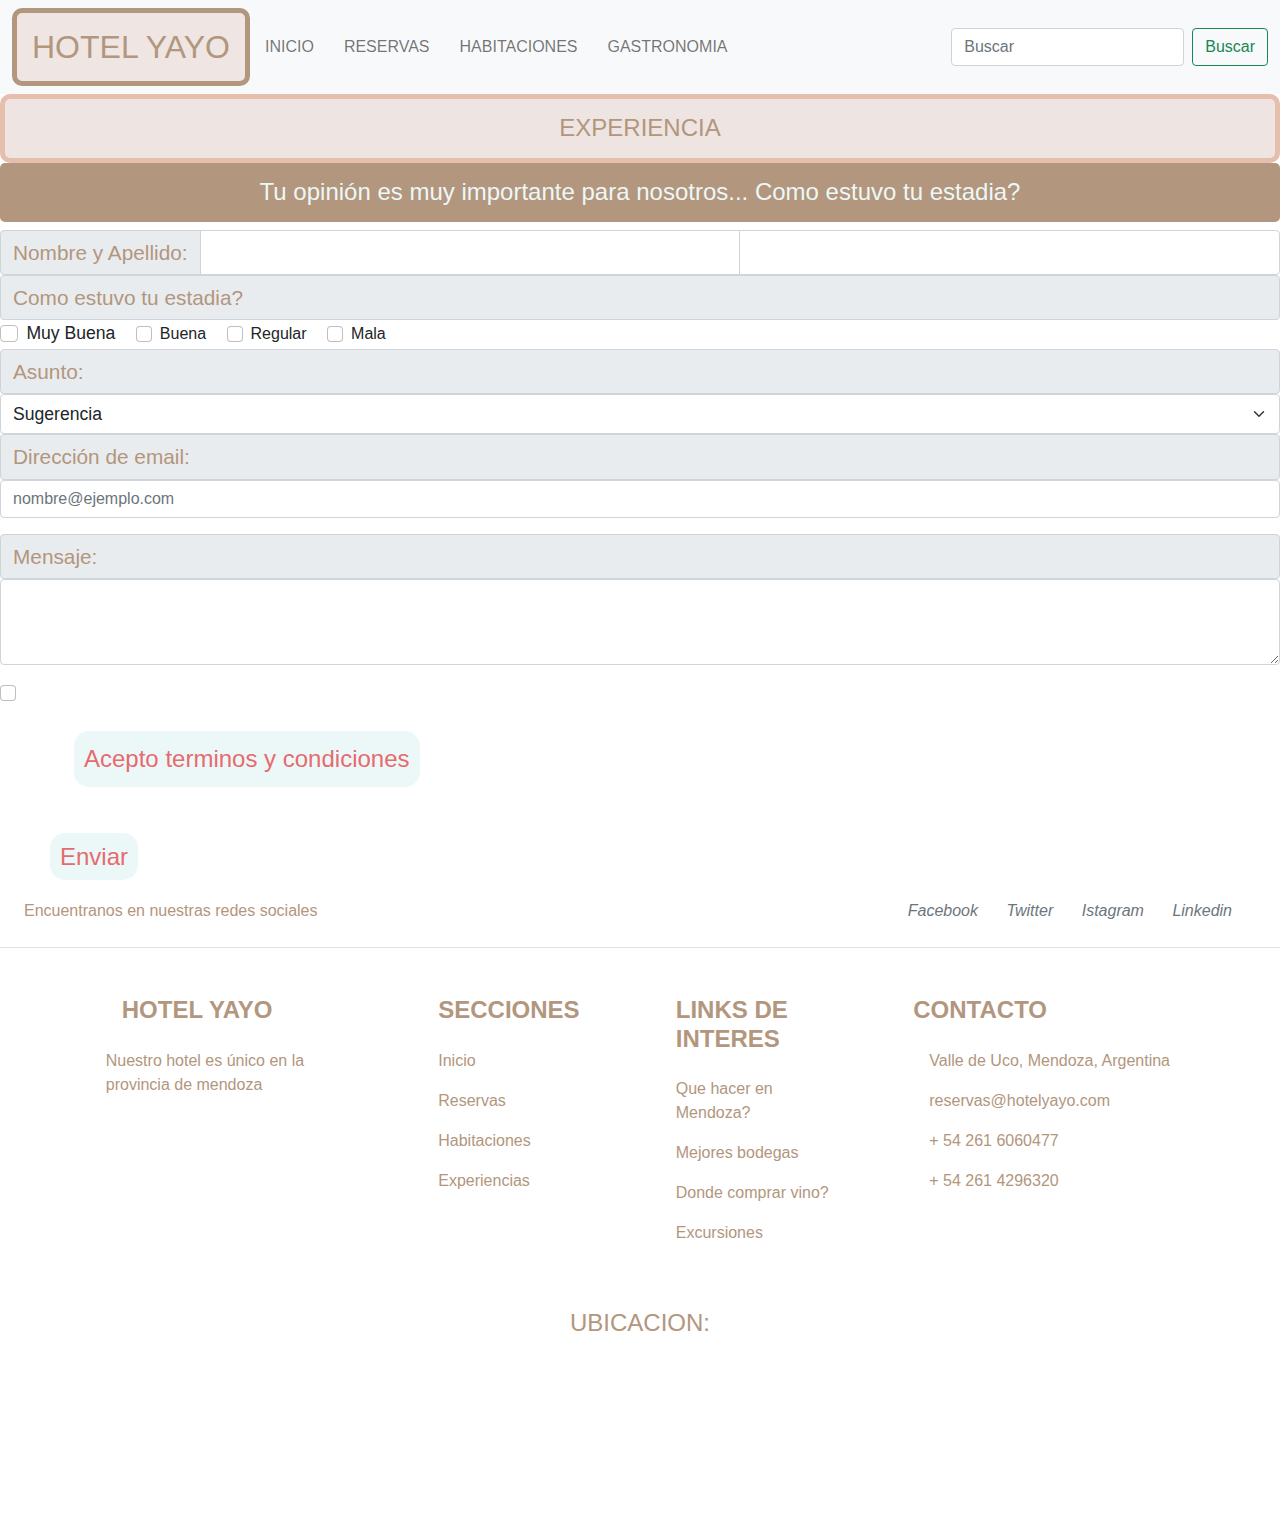
<file: pages/experiencia.html>
<!DOCTYPE html>
<html lang="en">

<head>
    <meta charset="UTF-8">
    <meta http-equiv="X-UA-Compatible" content="IE=edge">
    <meta name="viewport" content="width=device-width, initial-scale=1.0">
    <link rel="stylesheet" href="../css/bootstrap.min.css">
    <link rel="stylesheet" href="../css/style.css">
    <meta name="description" content=" las mejores experiencias se viven en Hotel yayo, en mendoza y tu opinion es importante">
    <title>experiencia inolvidables en mendoza</title>
</head>

<body>
    <header class="header">
        <nav class="navbar navbar-expand-lg navbar-light bg-light">
            <div class="container-fluid">
                <h1 class="hotel">HOTEL YAYO</h1>
                <button class="navbar-toggler" type="button" data-bs-toggle="collapse"
                    data-bs-target="#navbarTogglerDemo01" aria-controls="navbarTogglerDemo01" aria-expanded="false"
                    aria-label="Toggle navigation">
                    <span class="navbar-toggler-icon"></span>
                </button>
                <div class="collapse navbar-collapse barra" id="navbarTogglerDemo01">

                    <ul class="navbar-nav me-auto mb-2 mb-lg-0">
                        <li class="nav-item ">
                            <a class="nav-link barra " href="../index.html">INICIO</a>
                        </li>
                        <li class="nav-item">
                            <a class="nav-link barra" href="./reservas.html">RESERVAS</a>
                        </li>
                        <li class="nav-item">
                            <a class="nav-link barra" href="./habitaciones.html">HABITACIONES</a>
                        </li>
                        <li class="nav-item">
                            <a class="nav-link barra" href="./gastronomia.html">GASTRONOMIA</a>
                        </li>
                    </ul>
                    <form class="d-flex" role="search">
                        <input class="form-control me-2" type="search" placeholder="Buscar" aria-label="Buscar">
                        <button class="btn btn-outline-success" type="submit">Buscar</button>
                    </form>
                </div>
            </div>
        </nav>
    </header>
    
    <main>
        <section>
            <h2 class="rotuladores"> EXPERIENCIA</h2>
        </section>
        <section>
            <h3 class="rotuladores__subtitulos">Tu opinión es muy importante para nosotros... Como estuvo tu estadia?
            </h3>
        </section>

        <div class="input-group">
            <span class="input-group-text rotuladores__tipos__formularios">Nombre y Apellido:</span>
            <input type="text" aria-label="First name" class="form-control">
            <input type="text" aria-label="Last name" class="form-control">
        </div>

        <div>
            <span class="input-group-text rotuladores__tipos__formularios">Como estuvo tu estadia?</span>
        </div>

        <div class="form-check form-check-inline seleccionador">

            <input class="form-check-input" type="checkbox" id="inlineCheckbox1" value="option1">
            <label class="form-check-label" for="inlineCheckbox1">Muy Buena</label>
        </div>
        <div class="form-check form-check-inline">
            <input class="form-check-input" type="checkbox" id="inlineCheckbox2" value="option2">
            <label class="form-check-label" for="inlineCheckbox2">Buena</label>
        </div>

        <div class="form-check form-check-inline">
            <input class="form-check-input" type="checkbox" id="inlineCheckbox3" value="option3">
            <label class="form-check-label" for="inlineCheckbox2">Regular</label>
        </div>

        <div class="form-check form-check-inline">
            <input class="form-check-input" type="checkbox" id="inlineCheckbox4" value="option4">
            <label class="form-check-label" for="inlineCheckbox2">Mala</label>
        </div>

        <div>
            <span class="input-group-text rotuladores__tipos__formularios">Asunto:</span>
        </div>
        <select class="form-select seleccionador" aria-label="Default select example">

            <option value="1">Sugerencia</option>
            <option value="2">Queja</option>
            <option value="3">Otro</option>
        </select>

<div>
    <span class="input-group-text rotuladores__tipos__formularios">Dirección de  email:</span>
</div>

        <div class="mb-3">
            
            <input type="email" class="form-control" id="exampleFormControlInput1" placeholder="nombre@ejemplo.com">
        </div>

        <div>
            <span class="input-group-text rotuladores__tipos__formularios">Mensaje:</span>
        </div>
        <div class="mb-3">
            
            <textarea class="form-control" id="exampleFormControlTextarea1" rows="3"></textarea>
        </div>

        <div class="form-check ">
            <input class="form-check-input" type="checkbox" value="" id="flexCheckDefault">
            <label class="form-check-label reservar" for="flexCheckDefault">
                Acepto terminos y condiciones
            </label>

        </div>

        <div>
            <a class="reservar" href="../pages/reservas.html">Enviar</a>
        </div>



    </main>

    <!-- Footer -->
    <footer class="text-center text-lg-start  pie__pagina">
        <!-- Section: Social media -->
        <section class="d-flex justify-content-center justify-content-lg-between p-4 border-bottom">

            <div class="me-5 d-none d-lg-block">
                <span>Encuentranos en nuestras redes sociales</span>
            </div>

            <div>
                <a href="" class="me-4 link-secondary">
                    <i class="fab fa-facebook-f pie__items">Facebook</i>
                </a>
                <a href="" class="me-4 link-secondary">
                    <i class="fab fa-twitter pie__items">Twitter</i>
                </a>

                <a href="" class="me-4 link-secondary">
                    <i class="fab fa-instagram pie__items">Istagram</i>
                </a>
                <a href="" class="me-4 link-secondary">
                    <i class="fab fa-linkedin pie__items"> Linkedin</i>
                </a>

            </div>
            <!-- Right -->
        </section>
        <!-- Section: Social media -->

        <!-- Section: Links  -->
        <section class="">
            <div class="container text-center text-md-start mt-5">
                <!-- Grid row -->
                <div class="row mt-3">
                    <!-- Grid column -->
                    <div class="col-md-3 col-lg-4 col-xl-3 mx-auto mb-4">
                        <!-- Content -->
                        <h4 class="text-uppercase fw-bold mb-4 pie__items">
                            <i class="fas fa-gem me-3 text-secondary"></i>Hotel Yayo
                        </h4>
                        <p>
                            Nuestro hotel es único en la provincia de mendoza
                        </p>
                    </div>
                    <!-- Grid column -->

                    <!-- Grid column -->
                    <div class="col-md-2 col-lg-2 col-xl-2 mx-auto mb-4">
                        <!-- Links -->
                        <h4 class="text-uppercase fw-bold mb-4 pie__items">
                            Secciones
                        </h4>
                        <p>
                            <a href="../index.html" class="text-reset ">Inicio</a>
                        </p>
                        <p>
                            <a href="./reservas.html" class="text-reset ">Reservas</a>
                        </p>
                        <p>
                            <a href="./habitaciones.html" class="text-reset ">Habitaciones</a>
                        </p>
                        <p>
                            <a href="./experiencia.html" class="text-reset ">Experiencias</a>
                        </p>
                    </div>
                    <!-- Grid column -->

                    <!-- Grid column -->
                    <div class="col-md-3 col-lg-2 col-xl-2 mx-auto mb-4">
                        <!-- Links -->
                        <h4 class="text-uppercase fw-bold mb-4 pie__items">
                            Links de interes
                        </h4>
                        <p>
                            <a href="https://www.tripadvisor.com.ar/Attractions-g312781-Activities-Mendoza_Province_of_Mendoza_Cuyo.html" target=”_blank” class="text-reset">Que hacer en Mendoza?</a>
                        </p>
                        <p>
                            <a href="https://www.tripadvisor.com.ar/Attractions-g312781-Activities-c36-t132-Mendoza_Province_of_Mendoza_Cuyo.html"target=”_blank” class="text-reset"> Mejores bodegas </a>
                        </p>
                        <p>
                            <a href="https://www.solyvinomendoza.com/es/?gclid=CjwKCAiApvebBhAvEiwAe7mHSD5Joan6Uk8dAHhA9IhJHPsaUiAvwL5JXg7T6DNyYjEh9efyDzIGOxoCsjEQAvD_BwE"target=”_blank” class="text-reset">Donde comprar vino?</a>
                        </p>
                        <p>
                            <a href="https://mayasturismo.com.ar/" target=”_blank” class="text-reset"> Excursiones</a>
                        </p>
                    </div>
                    <!-- Grid column -->

                    <!-- Grid column -->
                    <div class="col-md-4 col-lg-3 col-xl-3 mx-auto mb-md-0 mb-4">
                        <!-- Links -->
                        <h4 class="text-uppercase fw-bold mb-4 pie__items">Contacto</h4>
                        <p><i class="fas fa-home me-3 text-secondary"></i> Valle de Uco, Mendoza, Argentina</p>
                        <p>
                            <i class="fas fa-envelope me-3 text-secondary"></i>
                            reservas@hotelyayo.com
                        </p>
                        <p><i class="fas fa-phone me-3 text-secondary"></i> + 54 261 6060477</p>
                        <p><i class="fas fa-print me-3 text-secondary"></i> + 54 261 4296320</p>
                    </div>
                    <!-- Grid column -->
                </div>
                <!-- Grid row -->
            </div>
        </section>
        <!-- Section: Links  -->

        <!-- Copyright -->
        <div class="text-center p-4 pie__items">
            <h4>UBICACION:</h4>
            <iframe class="maps"
                src="https://www.google.com/maps/embed?pb=!1m18!1m12!1m3!1d26804.48763909062!2d-68.8760287209301!3d-32.883333980142005!2m3!1f0!2f0!3f0!3m2!1i1024!2i768!4f13.1!3m3!1m2!1s0x967e093ec45179bf%3A0x205a78f6d20efa3a!2sMendoza%2C%20Capital%2C%20Mendoza!5e0!3m2!1ses!2sar!4v1664031946791!5m2!1ses!2sar"
                width="600" height="450" style="border:0;" allowfullscreen="" loading="lazy"
                referrerpolicy="no-referrer-when-downgrade"></iframe>
        </div>
        <!-- Copyright -->
    </footer>
    <!-- Footer -->

    <script src="../js/bootstrap.bundle.min.js"></script>
</body>

</html>
</file>
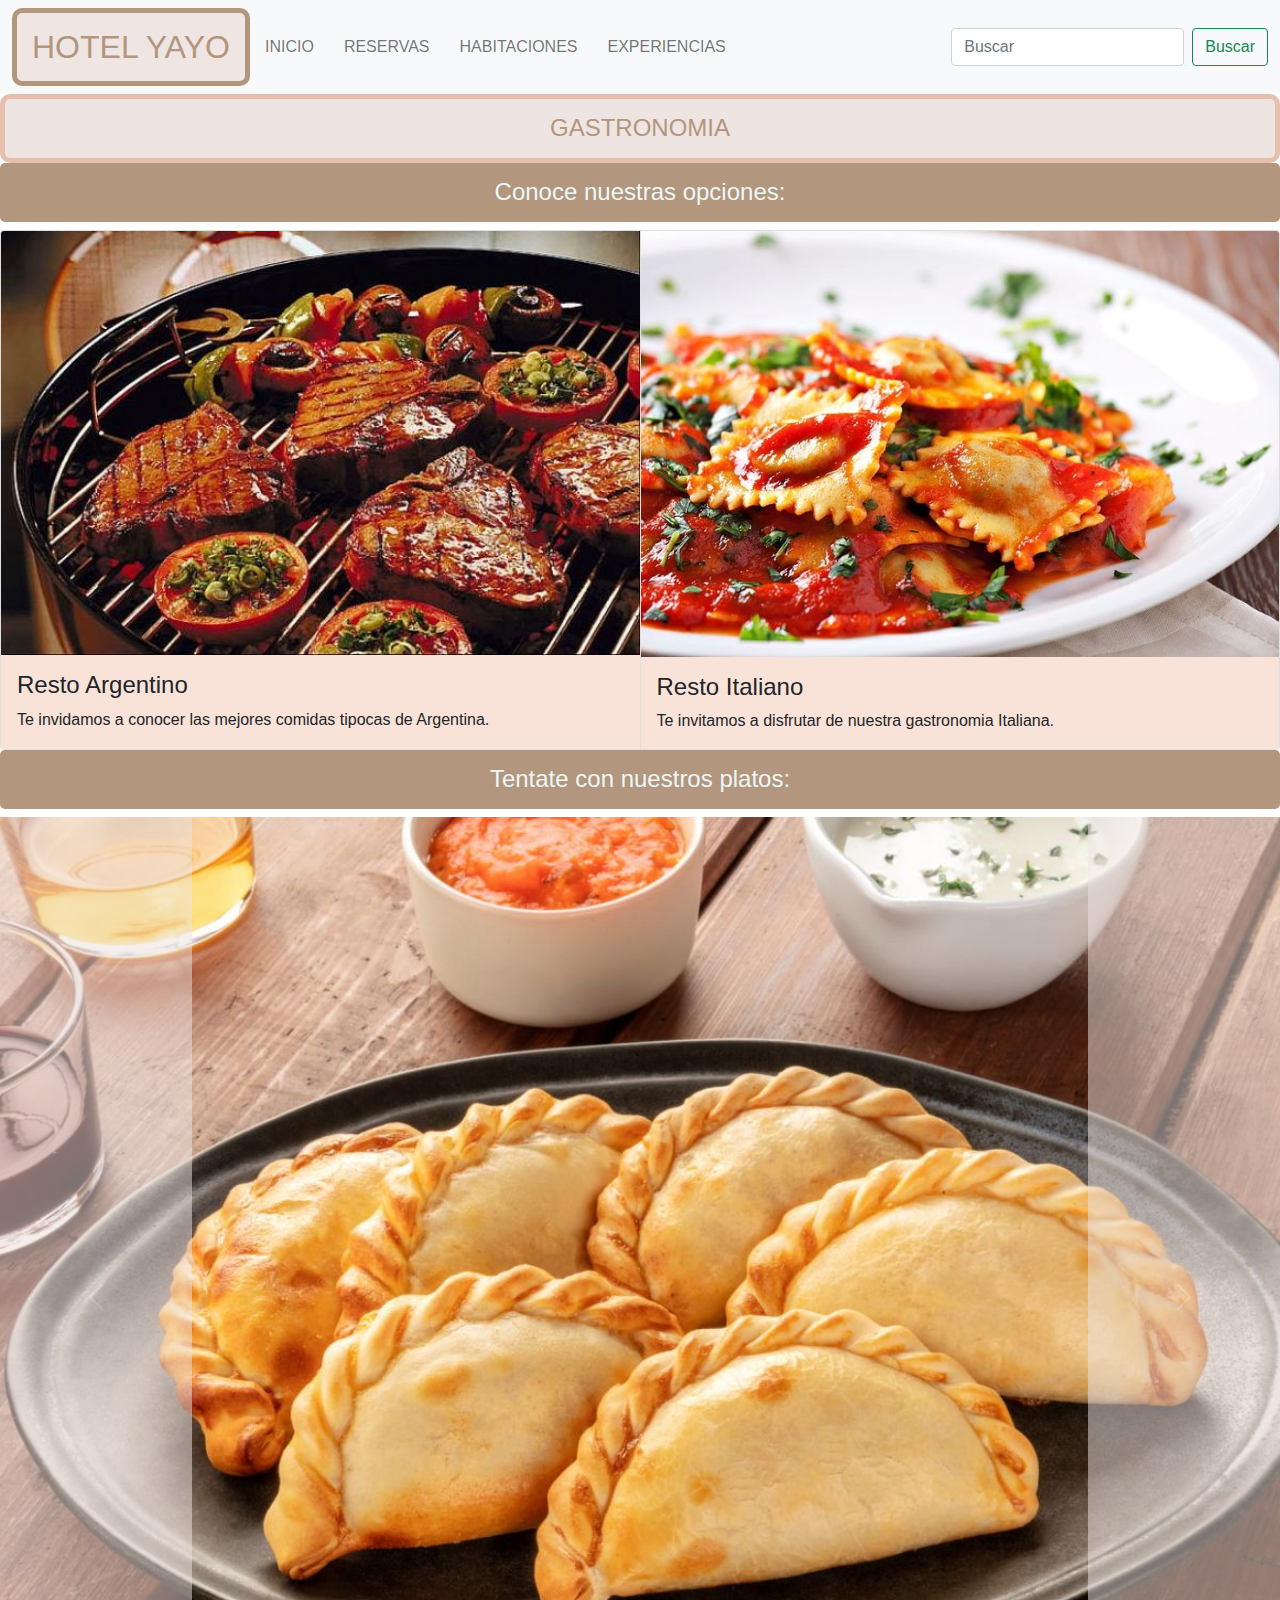
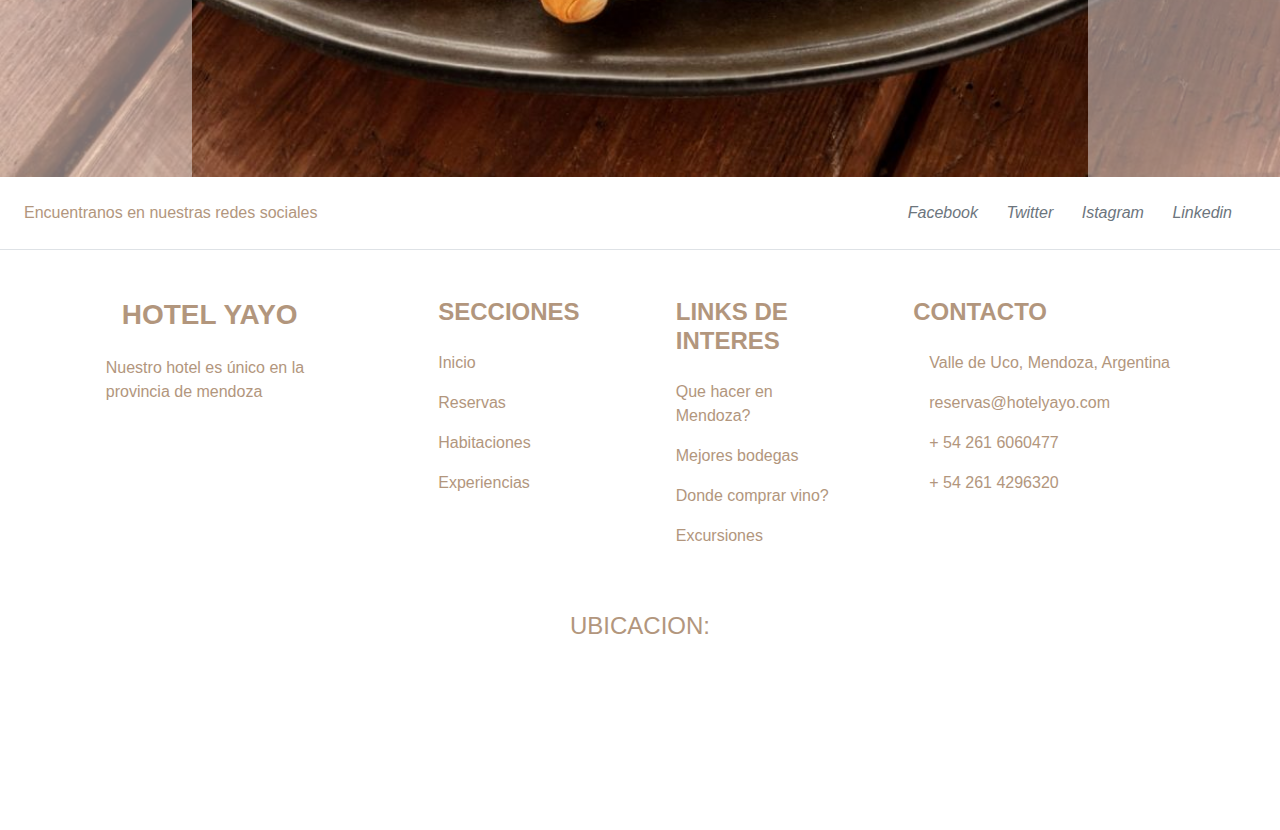
<file: pages/gastronomia.html>
<!DOCTYPE html>
<html lang="en">

<head>
    <meta charset="UTF-8">
    <meta http-equiv="X-UA-Compatible" content="IE=edge">
    <meta name="viewport" content="width=device-width, initial-scale=1.0">
    <link rel="stylesheet" href="../css/bootstrap.min.css">
    <link rel="stylesheet" href="../css/style.css">
    <meta name="description" content=" Descubra la mejor gastronomia italiana y argentina de mendoza">
    <title>Gastronomia infaltable en mendoza</title>
</head>

<body>
    <header class="header">
        <nav class="navbar navbar-expand-lg navbar-light bg-light">
            <div class="container-fluid">
                <h1 class="hotel">HOTEL YAYO</h1>
                <button class="navbar-toggler" type="button" data-bs-toggle="collapse"
                    data-bs-target="#navbarTogglerDemo01" aria-controls="navbarTogglerDemo01" aria-expanded="false"
                    aria-label="Toggle navigation">
                    <span class="navbar-toggler-icon"></span>
                </button>
                <div class="collapse navbar-collapse barra" id="navbarTogglerDemo01">

                    <ul class="navbar-nav me-auto mb-2 mb-lg-0">
                        <li class="nav-item ">
                            <a class="nav-link barra " href="../index.html">INICIO</a>
                        </li>
                        <li class="nav-item">
                            <a class="nav-link barra" href="./reservas.html">RESERVAS</a>
                        </li>
                        <li class="nav-item">
                            <a class="nav-link barra" href="./habitaciones.html">HABITACIONES</a>
                        </li>
                        <li class="nav-item">
                            <a class="nav-link barra" href="./experiencia.html">EXPERIENCIAS</a>
                        </li>
                    </ul>
                    <form class="d-flex" role="search">
                        <input class="form-control me-2" type="search" placeholder="Buscar" aria-label="Buscar">
                        <button class="btn btn-outline-success" type="submit">Buscar</button>
                    </form>
                </div>
            </div>
        </nav>
    </header>
    <main>

        <section>
            <h2 class="rotuladores "> GASTRONOMIA</h2>
            <h3 class="rotuladores__subtitulos"> Conoce nuestras opciones:</h3>
            <div class="card-group">
                <div class="card ">
                    <img src="../img/comida argentina.jpg" class="card-img-top" alt="carne y verdurs en una parrilla">
                    <div class="card-body resto">
                        <h4 class="card-title">Resto Argentino</h4>
                        <p class="card-text">Te invidamos a conocer las mejores comidas tipocas de Argentina.</p>

                    </div>
                </div>

                <div class="card ">
                    <img src="../img/comida italiana.jpg" class="card-img-top" alt=" plato con ravioles con salsa de tomate">
                    <div class="card-body resto">
                        <h4 class="card-title">Resto Italiano</h4>
                        <p class="card-text">Te invitamos a disfrutar de nuestra gastronomia Italiana.</p>

                    </div>
                </div>
            </div>

            <h3 class="rotuladores__subtitulos">Tentate con nuestros platos:</h3>

            <div id="carouselExampleControls" class="carousel slide col-12" data-bs-ride="carousel">
                <div class="carousel-inner">
                    <div class="carousel-item active">
                        <img src="../img/empanadas.jpg" class="d-block w-100" alt="plato con empenadas">
                    </div>
                    <div class="carousel-item">
                        <img src="../img/passsta italiana.jpg" class="d-block w-100" alt="plato de fideos">
                    </div>
                    <div class="carousel-item">
                        <img src="../img/asadooo.jpg" class="d-block w-100" alt="parrila con carne">
                    </div>
                </div>
                <button class="carousel-control-prev botones" type="button" data-bs-target="#carouselExampleControls"
                    data-bs-slide="prev">
                    <span class="carousel-control-prev-icon" aria-hidden="true"></span>
                    <span class="visually-hidden">Anterior</span>
                </button>
                <button class="carousel-control-next botones" type="button" data-bs-target="#carouselExampleControls"
                    data-bs-slide="next">
                    <span class="carousel-control-next-icon" aria-hidden="true"></span>
                    <span class="visually-hidden">Siguiente</span>
                </button>
            </div>
        </section>
        


    
    

</main>
<!-- Footer -->
<footer class="text-center text-lg-start  pie__pagina">
    <!-- Section: Social media -->
    <section class="d-flex justify-content-center justify-content-lg-between p-4 border-bottom">

        <div class="me-5 d-none d-lg-block">
            <span>Encuentranos en nuestras redes sociales</span>
        </div>

        <div>
            <a href="" class="me-4 link-secondary">
                <i class="fab fa-facebook-f pie__items">Facebook</i>
            </a>
            <a href="" class="me-4 link-secondary">
                <i class="fab fa-twitter pie__items">Twitter</i>
            </a>

            <a href="" class="me-4 link-secondary">
                <i class="fab fa-instagram pie__items">Istagram</i>
            </a>
            <a href="" class="me-4 link-secondary">
                <i class="fab fa-linkedin pie__items"> Linkedin</i>
            </a>

        </div>
        <!-- Right -->
    </section>
    <!-- Section: Social media -->

    <!-- Section: Links  -->
    <section class="">
        <div class="container text-center text-md-start mt-5">
            <!-- Grid row -->
            <div class="row mt-3">
                <!-- Grid column -->
                <div class="col-md-3 col-lg-4 col-xl-3 mx-auto mb-4">
                    <!-- Content -->
                    <h3 class="text-uppercase fw-bold mb-4 pie__items">
                        <i class="fas fa-gem me-3 text-secondary"></i>Hotel Yayo
                    </h3>
                    <p>
                        Nuestro hotel es único en la provincia de mendoza
                    </p>
                </div>
                <!-- Grid column -->

                <!-- Grid column -->
                <div class="col-md-2 col-lg-2 col-xl-2 mx-auto mb-4">
                    <!-- Links -->
                    <h4 class="text-uppercase fw-bold mb-4 pie__items">
                        Secciones
                    </h4>
                    <p>
                        <a href="../index.html" class="text-reset ">Inicio</a>
                    </p>
                    <p>
                        <a href="./reservas.html" class="text-reset ">Reservas</a>
                    </p>
                    <p>
                        <a href="./habitaciones.html" class="text-reset ">Habitaciones</a>
                    </p>
                    <p>
                        <a href="./experiencia.html" class="text-reset ">Experiencias</a>
                    </p>
                </div>
                <!-- Grid column -->

                <!-- Grid column -->
                <div class="col-md-3 col-lg-2 col-xl-2 mx-auto mb-4">
                    <!-- Links -->
                    <h4 class="text-uppercase fw-bold mb-4 pie__items">
                        Links de interes
                    </h4>
                    <p>
                        <a href="https://www.tripadvisor.com.ar/Attractions-g312781-Activities-Mendoza_Province_of_Mendoza_Cuyo.html" target=”_blank” class="text-reset">Que hacer en Mendoza?</a>
                    </p>
                    <p>
                        <a href="https://www.tripadvisor.com.ar/Attractions-g312781-Activities-c36-t132-Mendoza_Province_of_Mendoza_Cuyo.html"target=”_blank” class="text-reset"> Mejores bodegas </a>
                    </p>
                    <p>
                        <a href="https://www.solyvinomendoza.com/es/?gclid=CjwKCAiApvebBhAvEiwAe7mHSD5Joan6Uk8dAHhA9IhJHPsaUiAvwL5JXg7T6DNyYjEh9efyDzIGOxoCsjEQAvD_BwE"target=”_blank” class="text-reset">Donde comprar vino?</a>
                    </p>
                    <p>
                        <a href="https://mayasturismo.com.ar/" target=”_blank” class="text-reset"> Excursiones</a>
                    </p>
                </div>
                <!-- Grid column -->

                <!-- Grid column -->
                <div class="col-md-4 col-lg-3 col-xl-3 mx-auto mb-md-0 mb-4">
                    <!-- Links -->
                    <h4 class="text-uppercase fw-bold mb-4 pie__items">Contacto</h4>
                    <p><i class="fas fa-home me-3 text-secondary"></i> Valle de Uco, Mendoza, Argentina</p>
                    <p>
                        <i class="fas fa-envelope me-3 text-secondary"></i>
                        reservas@hotelyayo.com
                    </p>
                    <p><i class="fas fa-phone me-3 text-secondary"></i> + 54 261 6060477</p>
                    <p><i class="fas fa-print me-3 text-secondary"></i> + 54 261 4296320</p>
                </div>
                <!-- Grid column -->
            </div>
            <!-- Grid row -->
        </div>
    </section>
    <!-- Section: Links  -->

    <!-- Copyright -->
    <div class="text-center p-4 pie__items">
        <h4>UBICACION:</h4>
        <iframe class="maps"
            src="https://www.google.com/maps/embed?pb=!1m18!1m12!1m3!1d26804.48763909062!2d-68.8760287209301!3d-32.883333980142005!2m3!1f0!2f0!3f0!3m2!1i1024!2i768!4f13.1!3m3!1m2!1s0x967e093ec45179bf%3A0x205a78f6d20efa3a!2sMendoza%2C%20Capital%2C%20Mendoza!5e0!3m2!1ses!2sar!4v1664031946791!5m2!1ses!2sar"
            width="600" height="450" style="border:0;" allowfullscreen="" loading="lazy"
            referrerpolicy="no-referrer-when-downgrade"></iframe>
    </div>
    <!-- Copyright -->
</footer>
<!-- Footer -->

    <script src="../js/bootstrap.bundle.min.js"></script>
</body>

</html>
</file>
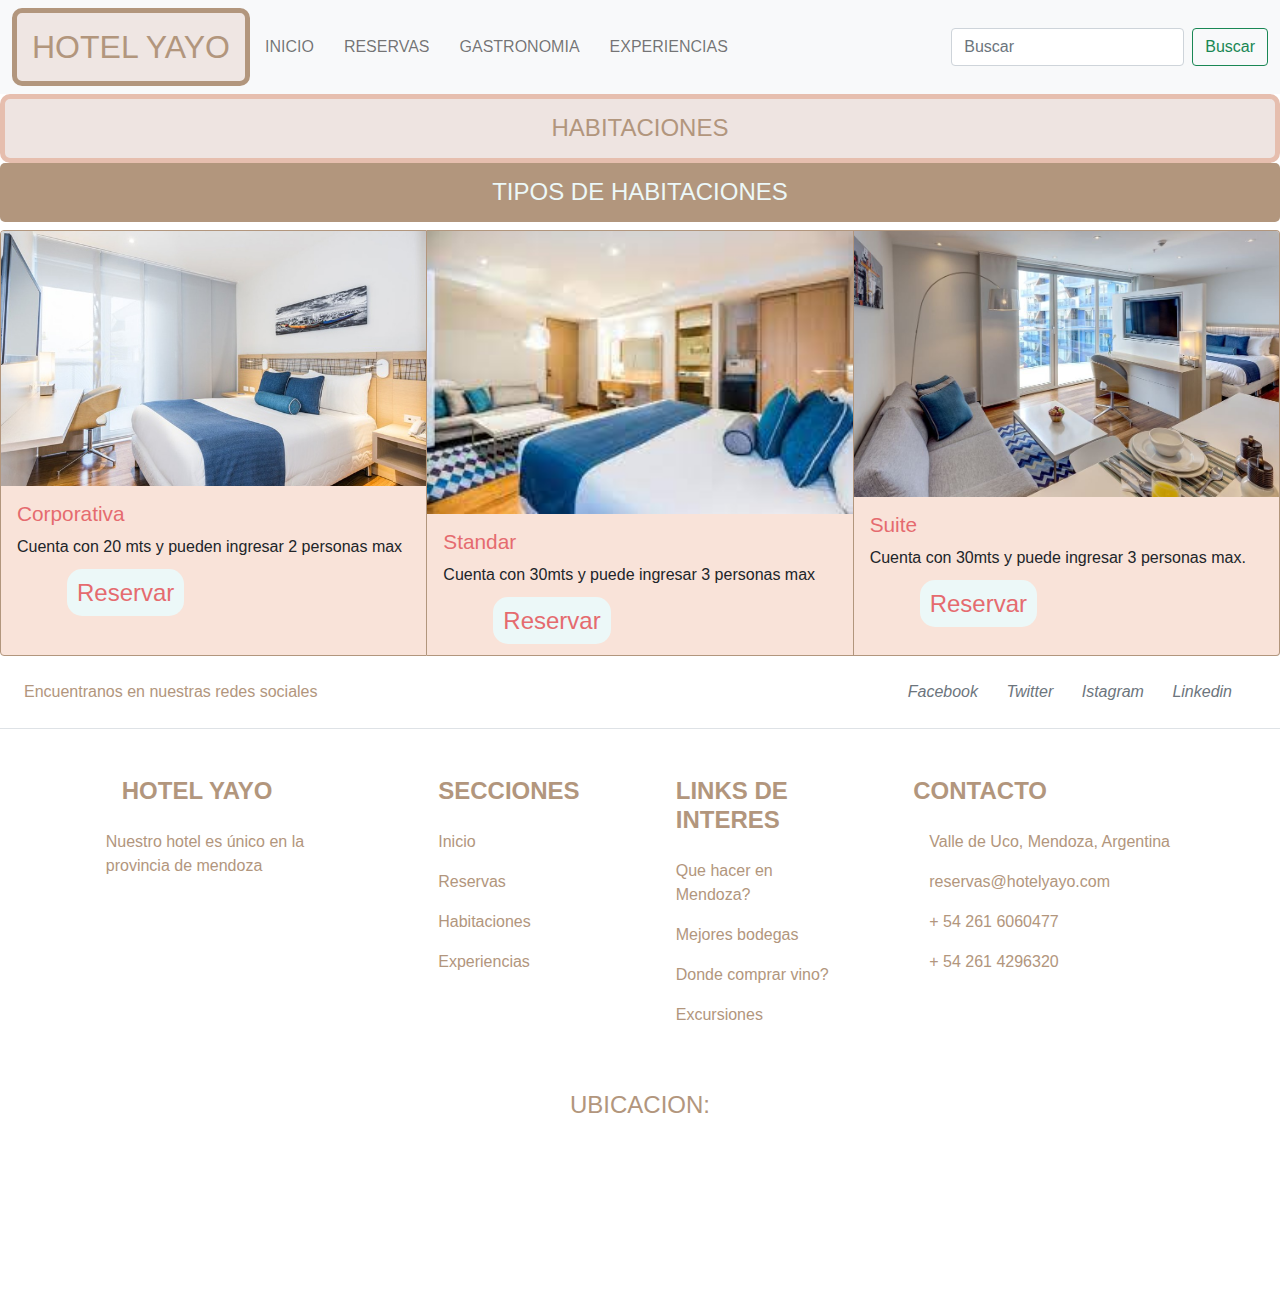
<file: pages/habitaciones.html>
<!DOCTYPE html>
<html lang="en">

<head>
    <meta charset="UTF-8">
    <meta http-equiv="X-UA-Compatible" content="IE=edge">
    <meta name="viewport" content="width=device-width, initial-scale=1.0">
    <link rel="stylesheet" href="../css/bootstrap.min.css">
    <link rel="stylesheet" href="../css/style.css">
    <meta name="description" content=" las mejores habitaciones de hotel en la proviencia de mendoza, argentina">
    <title>habitaciones  ideales para tu estadia en mendoza</title>
</head>

<body>

    <header class="header">
        <nav class="navbar navbar-expand-lg navbar-light bg-light">
            <div class="container-fluid">
                <h1 class="hotel">HOTEL YAYO</h1>
                <button class="navbar-toggler" type="button" data-bs-toggle="collapse"
                    data-bs-target="#navbarTogglerDemo01" aria-controls="navbarTogglerDemo01" aria-expanded="false"
                    aria-label="Toggle navigation">
                    <span class="navbar-toggler-icon"></span>
                </button>
                <div class="collapse navbar-collapse barra" id="navbarTogglerDemo01">

                    <ul class="navbar-nav me-auto mb-2 mb-lg-0">
                        <li class="nav-item ">
                            <a class="nav-link barra " href="../index.html">INICIO</a>
                        </li>
                        <li class="nav-item">
                            <a class="nav-link barra" href="./reservas.html">RESERVAS</a>
                        </li>
                        <li class="nav-item">
                            <a class="nav-link barra" href="./gastronomia.html">GASTRONOMIA</a>
                        </li>
                        <li class="nav-item">
                            <a class="nav-link barra" href="./experiencia.html">EXPERIENCIAS</a>
                        </li>
                    </ul>
                    <form class="d-flex" role="search">
                        <input class="form-control me-2" type="search" placeholder="Buscar" aria-label="Buscar">
                        <button class="btn btn-outline-success" type="submit">Buscar</button>
                    </form>
                </div>
            </div>
        </nav>
    </header>

    <main>

        <section>
            <h2 class="rotuladores"> HABITACIONES</h2>
        </section>
        <section>
            <h3 class="rotuladores__subtitulos">TIPOS DE HABITACIONES</h3>
        </section>
        <div class="card-group">
            <div class="card tarjeta">
                <img src="../img/hab--corpo.jpg" class="card-img-top" alt=" cuarto de hotel con una cama, tv mas un escritorio con una silla">
                <div class="card-body">
                    <h4 class="card-title rotuladores__tipos">Corporativa</h4>
                    <p class="card-text">Cuenta con 20 mts y pueden ingresar 2 personas max</p>
                    <a class="reservar" href="../pages/reservas.html">Reservar</a>

                </div>
            </div>
            <div class="card tarjeta">
                <img src="../img/hab--standar.jfif" class="card-img-top" alt="cuarto de hotel con una cama con sillon, tv mas un escritorio con una silla ">
                <div class="card-body">
                    <h4 class="card-title rotuladores__tipos"> Standar</h4>
                    <p class="card-text">Cuenta con 30mts y puede ingresar 3 personas max</p>
                        <a class="reservar" href="../pages/reservas.html">Reservar</a>
                </div>
            </div>
            <div class="card tarjeta">
                <img src="../img/junior-suite.jpg" class="card-img-top" alt="cuarto de hotel  con una cama con sillon,mesa ratona, tv mas un escritorio con una silla">
                <div class="card-body">
                    <h4 class="card-title rotuladores__tipos">Suite</h4>
                    <p class="card-text">Cuenta con 30mts y puede ingresar 3 personas max.</p>
                        <a class="reservar" href="../pages/reservas.html">Reservar</a>
                    
                </div>
            </div>
        </div>


        
    </main>
    <!-- Footer -->
    <footer class="text-center text-lg-start  pie__pagina">
        <!-- Section: Social media -->
        <section class="d-flex justify-content-center justify-content-lg-between p-4 border-bottom">

            <div class="me-5 d-none d-lg-block">
                <span>Encuentranos en nuestras redes sociales</span>
            </div>

            <div>
                <a href="" class="me-4 link-secondary">
                    <i class="fab fa-facebook-f pie__items">Facebook</i>
                </a>
                <a href="" class="me-4 link-secondary">
                    <i class="fab fa-twitter pie__items">Twitter</i>
                </a>

                <a href="" class="me-4 link-secondary">
                    <i class="fab fa-instagram pie__items">Istagram</i>
                </a>
                <a href="" class="me-4 link-secondary">
                    <i class="fab fa-linkedin pie__items"> Linkedin</i>
                </a>

            </div>
            <!-- Right -->
        </section>
        <!-- Section: Social media -->

        <!-- Section: Links  -->
        <section class="">
            <div class="container text-center text-md-start mt-5">
                <!-- Grid row -->
                <div class="row mt-3">
                    <!-- Grid column -->
                    <div class="col-md-3 col-lg-4 col-xl-3 mx-auto mb-4">
                        <!-- Content -->
                        <h4 class="text-uppercase fw-bold mb-4 pie__items">
                            <i class="fas fa-gem me-3 text-secondary"></i>Hotel Yayo
                        </h4>
                        <p>
                            Nuestro hotel es único en la provincia de mendoza
                        </p>
                    </div>
                    <!-- Grid column -->

                    <!-- Grid column -->
                    <div class="col-md-2 col-lg-2 col-xl-2 mx-auto mb-4">
                        <!-- Links -->
                        <h4 class="text-uppercase fw-bold mb-4 pie__items">
                            Secciones
                        </h4>
                        <p>
                            <a href="../index.html" class="text-reset ">Inicio</a>
                        </p>
                        <p>
                            <a href="./reservas.html" class="text-reset ">Reservas</a>
                        </p>
                        <p>
                            <a href="./habitaciones.html" class="text-reset ">Habitaciones</a>
                        </p>
                        <p>
                            <a href="./experiencia.html" class="text-reset ">Experiencias</a>
                        </p>
                    </div>
                    <!-- Grid column -->

                    <!-- Grid column -->
                    <div class="col-md-3 col-lg-2 col-xl-2 mx-auto mb-4">
                        <!-- Links -->
                        <h4 class="text-uppercase fw-bold mb-4 pie__items">
                            Links de interes
                        </h4>
                        <p>
                            <a href="https://www.tripadvisor.com.ar/Attractions-g312781-Activities-Mendoza_Province_of_Mendoza_Cuyo.html" target=”_blank” class="text-reset">Que hacer en Mendoza?</a>
                        </p>
                        <p>
                            <a href="https://www.tripadvisor.com.ar/Attractions-g312781-Activities-c36-t132-Mendoza_Province_of_Mendoza_Cuyo.html"target=”_blank” class="text-reset"> Mejores bodegas </a>
                        </p>
                        <p>
                            <a href="https://www.solyvinomendoza.com/es/?gclid=CjwKCAiApvebBhAvEiwAe7mHSD5Joan6Uk8dAHhA9IhJHPsaUiAvwL5JXg7T6DNyYjEh9efyDzIGOxoCsjEQAvD_BwE"target=”_blank” class="text-reset">Donde comprar vino?</a>
                        </p>
                        <p>
                            <a href="https://mayasturismo.com.ar/" target=”_blank” class="text-reset"> Excursiones</a>
                        </p>
                    </div>
                    <!-- Grid column -->

                    <!-- Grid column -->
                    <div class="col-md-4 col-lg-3 col-xl-3 mx-auto mb-md-0 mb-4">
                        <!-- Links -->
                        <h4 class="text-uppercase fw-bold mb-4 pie__items">Contacto</h4>
                        <p><i class="fas fa-home me-3 text-secondary"></i> Valle de Uco, Mendoza, Argentina</p>
                        <p>
                            <i class="fas fa-envelope me-3 text-secondary"></i>
                            reservas@hotelyayo.com
                        </p>
                        <p><i class="fas fa-phone me-3 text-secondary"></i> + 54 261 6060477</p>
                        <p><i class="fas fa-print me-3 text-secondary"></i> + 54 261 4296320</p>
                    </div>
                    <!-- Grid column -->
                </div>
                <!-- Grid row -->
            </div>
        </section>
        <!-- Section: Links  -->

        <!-- Copyright -->
        <div class="text-center p-4 pie__items">
            <h4>UBICACION:</h4>
            <iframe class="maps"
                src="https://www.google.com/maps/embed?pb=!1m18!1m12!1m3!1d26804.48763909062!2d-68.8760287209301!3d-32.883333980142005!2m3!1f0!2f0!3f0!3m2!1i1024!2i768!4f13.1!3m3!1m2!1s0x967e093ec45179bf%3A0x205a78f6d20efa3a!2sMendoza%2C%20Capital%2C%20Mendoza!5e0!3m2!1ses!2sar!4v1664031946791!5m2!1ses!2sar"
                width="600" height="450" style="border:0;" allowfullscreen="" loading="lazy"
                referrerpolicy="no-referrer-when-downgrade"></iframe>
        </div>
        <!-- Copyright -->
    </footer>
    <!-- Footer -->

    <script src="../js/bootstrap.bundle.min.js"></script>

</body>

</html>
</file>
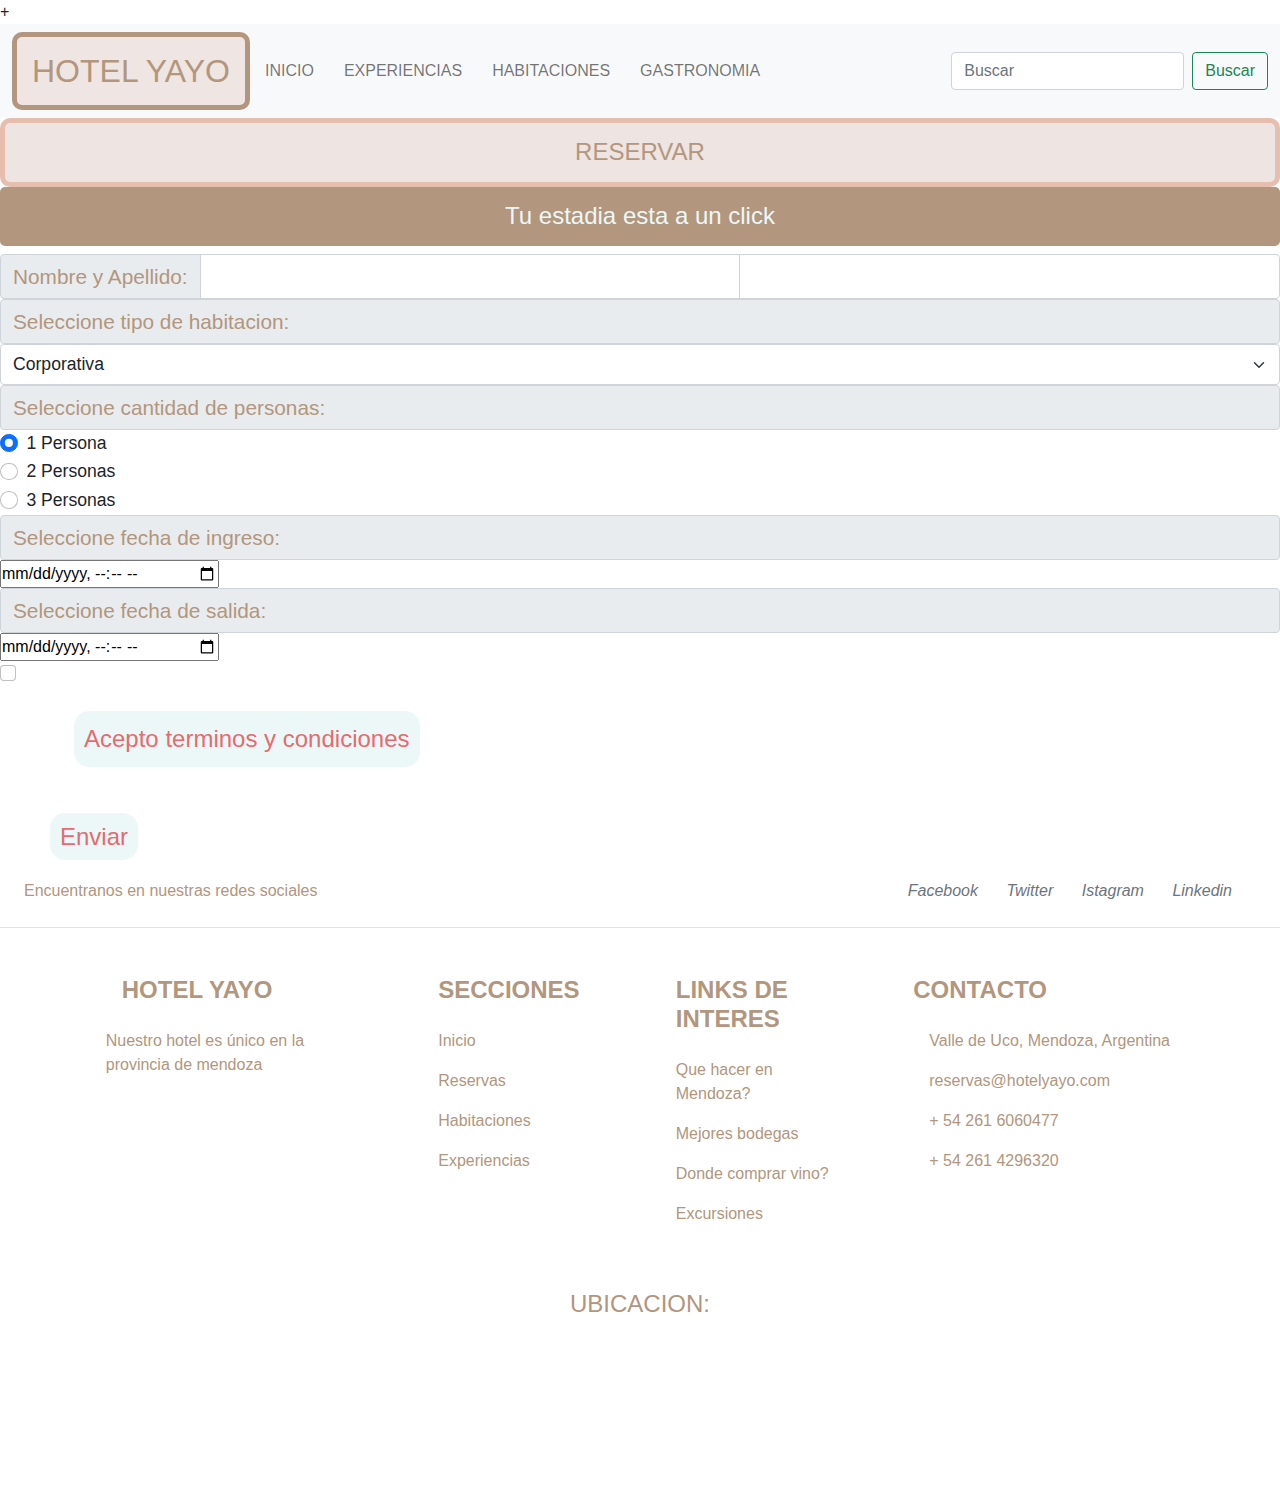
<file: pages/reservas.html>
<!DOCTYPE html>
<html lang="en">

<head>
    <meta charset="UTF-8">
    <meta http-equiv="X-UA-Compatible" content="IE=edge">
    <meta name="viewport" content="width=device-width, initial-scale=1.0">
    <link rel="stylesheet" href="../css/bootstrap.min.css">
    <link rel="stylesheet" href="../css/style.css">+
    <meta name="description" content="reserva tu  alojamiento ideal en mendoza ">
    <meta name="description" content=" reserva en hotel yayo para tu proxima estadia en mendoza">
    <title>Rservas de hotel en mendoza</title>
</head>

<body>
    <header class="header">
        <nav class="navbar navbar-expand-lg navbar-light bg-light">
            <div class="container-fluid">
                <h1 class="hotel">HOTEL YAYO</h1>
                <button class="navbar-toggler" type="button" data-bs-toggle="collapse"
                    data-bs-target="#navbarTogglerDemo01" aria-controls="navbarTogglerDemo01" aria-expanded="false"
                    aria-label="Toggle navigation">
                    <span class="navbar-toggler-icon"></span>
                </button>
                <div class="collapse navbar-collapse barra" id="navbarTogglerDemo01">

                    <ul class="navbar-nav me-auto mb-2 mb-lg-0">
                        <li class="nav-item ">
                            <a class="nav-link barra " href="../index.html">INICIO</a>
                        </li>
                        <li class="nav-item">
                            <a class="nav-link barra" href="./experiencia.html">EXPERIENCIAS</a>
                        </li>
                        <li class="nav-item">
                            <a class="nav-link barra" href="./habitaciones.html">HABITACIONES</a>
                        </li>
                        <li class="nav-item">
                            <a class="nav-link barra" href="./gastronomia.html">GASTRONOMIA</a>
                        </li>
                    </ul>
                    <form class="d-flex" role="search">
                        <input class="form-control me-2" type="search" placeholder="Buscar" aria-label="Buscar">
                        <button class="btn btn-outline-success" type="submit">Buscar</button>
                    </form>
                </div>
            </div>
        </nav>
    </header>
    <main>
        <section>
            <h2 class="rotuladores"> RESERVAR</h2>
        </section>
        <section>
            <h3 class="rotuladores__subtitulos">Tu estadia esta a un click
            </h3>
        </section>

        <div class="input-group">
            <span class="input-group-text rotuladores__tipos__formularios">Nombre y Apellido:</span>
            <input type="text" aria-label="First name" class="form-control">
            <input type="text" aria-label="Last name" class="form-control">
        </div>

        <div>
            <span class="input-group-text rotuladores__tipos__formularios">Seleccione tipo de habitacion:</span>
        </div>

        <select class="form-select seleccionador" aria-label="Default select example">
            <option value="1">Corporativa</option>
            <option value="2">Standar</option>
            <option value="3">Suite</option>

        </select>

        <section>
            <span class="input-group-text rotuladores__tipos__formularios">Seleccione cantidad de personas:</span>


            <div class="form-check seleccionador">
                <input class="form-check-input" type="radio" name="exampleRadios" id="exampleRadios1" value="option1"
                    checked>
                <label class="form-check-label" for="exampleRadios1">
                    1 Persona
                </label>
            </div>
            <div class="form-check seleccionador">
                <input class="form-check-input" type="radio" name="exampleRadios" id="exampleRadios2" value="option2">
                <label class="form-check-label" for="exampleRadios2">
                    2 Personas
                </label>
            </div>
            <div class="form-check seleccionador">
                <input class="form-check-input" type="radio" name="exampleRadios" id="exampleRadios3" value="option3">
                <label class="form-check-label" for="exampleRadios3">
                    3 Personas
                </label>
            </div>

        </section>


        <section>
            <div>
                <span class="input-group-text rotuladores__tipos__formularios">Seleccione fecha de ingreso:</span>
                <input class="formulario__input" type="datetime-local" name="salida" required>
            </div>

            <div>
                <span class="input-group-text rotuladores__tipos__formularios">Seleccione fecha de salida:</span>
                <input class="formulario__input" type="datetime-local" name="salida" required>
            </div>

            <div class="form-check ">
                <input class="form-check-input" type="checkbox" value="" id="flexCheckDefault">
                <label class="form-check-label reservar" for="flexCheckDefault">
                    Acepto terminos y condiciones
                </label>

            </div>
        </section>
        <div>
            <a class="reservar" href="../pages/reservas.html">Enviar</a>
        </div>



    </main>
    
    <footer class="text-center text-lg-start  pie__pagina">
        
        <section class="d-flex justify-content-center justify-content-lg-between p-4 border-bottom">

            <div class="me-5 d-none d-lg-block">
                <span>Encuentranos en nuestras redes sociales</span>
            </div>

            <div>
                <a href="" class="me-4 link-secondary">
                    <i class="fab fa-facebook-f pie__items">Facebook</i>
                </a>
                <a href="" class="me-4 link-secondary">
                    <i class="fab fa-twitter pie__items">Twitter</i>
                </a>

                <a href="" class="me-4 link-secondary">
                    <i class="fab fa-instagram pie__items">Istagram</i>
                </a>
                <a href="" class="me-4 link-secondary">
                    <i class="fab fa-linkedin pie__items"> Linkedin</i>
                </a>

            </div>
            
        </section>

        <section class="">
            <div class="container text-center text-md-start mt-5">
                
                <div class="row mt-3">
                    
                    <div class="col-md-3 col-lg-4 col-xl-3 mx-auto mb-4">
                        
                        <h4 class="text-uppercase fw-bold mb-4 pie__items">
                            <i class="fas fa-gem me-3 text-secondary"></i>Hotel Yayo
                        </h4>
                        <p>
                            Nuestro hotel es único en la provincia de mendoza
                        </p>
                    </div>
                    
                    <div class="col-md-2 col-lg-2 col-xl-2 mx-auto mb-4">
                        
                        <h4 class="text-uppercase fw-bold mb-4 pie__items">
                            Secciones
                        </h4>
                        <p>
                            <a href="../index.html" class="text-reset ">Inicio</a>
                        </p>
                        <p>
                            <a href="./reservas.html" class="text-reset ">Reservas</a>
                        </p>
                        <p>
                            <a href="./habitaciones.html" class="text-reset ">Habitaciones</a>
                        </p>
                        <p>
                            <a href="./experiencia.html" class="text-reset ">Experiencias</a>
                        </p>
                    </div>
                    
                    <div class="col-md-3 col-lg-2 col-xl-2 mx-auto mb-4">
                        
                        <h4 class="text-uppercase fw-bold mb-4 pie__items">
                            Links de interes
                        </h4>

                        <p>
                            <a href="https://www.tripadvisor.com.ar/Attractions-g312781-Activities-Mendoza_Province_of_Mendoza_Cuyo.html"
                                target=”_blank” class="text-reset">Que hacer en Mendoza?</a>
                        </p>
                        <p>
                            <a href="https://www.tripadvisor.com.ar/Attractions-g312781-Activities-c36-t132-Mendoza_Province_of_Mendoza_Cuyo.html"
                                target=”_blank” class="text-reset"> Mejores bodegas </a>
                        </p>
                        <p>
                            <a href="https://www.solyvinomendoza.com/es/?gclid=CjwKCAiApvebBhAvEiwAe7mHSD5Joan6Uk8dAHhA9IhJHPsaUiAvwL5JXg7T6DNyYjEh9efyDzIGOxoCsjEQAvD_BwE"
                                target=”_blank” class="text-reset">Donde comprar vino?</a>
                        </p>
                        <p>
                            <a href="https://mayasturismo.com.ar/" target=”_blank” class="text-reset"> Excursiones</a>
                        </p>
                    </div>
                    
                    <div class="col-md-4 col-lg-3 col-xl-3 mx-auto mb-md-0 mb-4">
                        
                        <h4 class="text-uppercase fw-bold mb-4 pie__items">Contacto</h4>
                        <p><i class="fas fa-home me-3 text-secondary"></i> Valle de Uco, Mendoza, Argentina</p>
                        <p>
                            <i class="fas fa-envelope me-3 text-secondary"></i>
                            reservas@hotelyayo.com
                        </p>
                        <p><i class="fas fa-phone me-3 text-secondary"></i> + 54 261 6060477</p>
                        <p><i class="fas fa-print me-3 text-secondary"></i> + 54 261 4296320</p>
                    </div>
                    
                </div>
                
            </div>
        </section>
       
        <div class="text-center p-4 pie__items">
            <h4>UBICACION:</h4>
            <iframe class="maps"
                src="https://www.google.com/maps/embed?pb=!1m18!1m12!1m3!1d26804.48763909062!2d-68.8760287209301!3d-32.883333980142005!2m3!1f0!2f0!3f0!3m2!1i1024!2i768!4f13.1!3m3!1m2!1s0x967e093ec45179bf%3A0x205a78f6d20efa3a!2sMendoza%2C%20Capital%2C%20Mendoza!5e0!3m2!1ses!2sar!4v1664031946791!5m2!1ses!2sar"
                width="600" height="450" style="border:0;" allowfullscreen="" loading="lazy"
                referrerpolicy="no-referrer-when-downgrade"></iframe>
        </div>
        
    </footer>
    


    <script src="../js/bootstrap.bundle.min.js"></script>
</body>

</html>
</file>
<file: css/style.css>
* {
  margin: 0;
  padding: 0;
  box-sizing: border-box;
}

a {
  text-decoration: none;
}

.container-fluid {
  font-family: Arial, Helvetica, sans-serif;
}

body {
  font-family: Arial, Helvetica, sans-serif;
}

.seleccionador {
  font-size: 1.1rem;
}

.hotel {
  font-family: Arial, Helvetica, sans-serif;
  color: #b2967d;
  font-size: 2rem;
  background-color: rgba(238, 228, 225, 0.9176470588);
  padding: 15px;
  border-radius: 10px;
  border-width: 5px;
  border-style: solid;
  border-color: #b2967d;
  margin: auto;
}

.rotuladores {
  color: #b2967d;
  font-weight: 200;
  text-align: center;
  text-decoration: none;
  font-family: Arial, Helvetica, sans-serif;
  font-size: 1.5rem;
  background-color: #eee4e1;
  padding: 15px;
  border-radius: 10px;
  border-width: 5px;
  border-style: solid;
  border-color: #e6beae;
  margin: auto;
  position: relative;
}
.rotuladores__subtitulos {
  text-align: center;
  color: #ecf8f8;
  background-color: #b2967d;
  font-family: Arial, Helvetica, sans-serif;
  font-size: 1.5rem;
  padding: 15px;
  border-radius: 5px;
}
.rotuladores__cuerpo {
  display: flex;
  flex-direction: row;
  gap: 5px;
}
.rotuladores__texto {
  border: 5px solid #e56b6f;
  border-color: #e6beae;
  width: 800px;
  background-color: #eee4e1;
  border-radius: 5px;
  align-items: center;
  font-family: Arial, Helvetica, sans-serif;
  color: #ecf8f8;
  display: flex;
  flex-direction: column;
  gap: 20px;
}
.rotuladores__img {
  width: 100%;
  padding: 15px;
  border-radius: 15px;
}
.rotuladores__tipos {
  color: #e56b6f;
  font-size: 1.3rem;
}
.rotuladores__tipos__formularios {
  color: #b2967d;
  font-size: 1.3rem;
}

.descripcion {
  font: 1rem;
}

.botones {
  background-color: #eee4e1;
}

.reservar {
  align-self: center;
  background-color: #ecf8f8;
  font-size: 1.5rem;
  color: #e56b6f;
  border-radius: 15px;
  padding: 10px;
  cursor: pointer;
  margin: 50px;
}
.reservar:hover {
  background-color: #e56b6f;
  color: rgba(238, 228, 225, 0.9176470588);
}

.imagen {
  max-width: 100%;
  max-height: 100%;
}

.container-fluid .nav-item .barra {
  font-size: 1rem;
  font-family: Arial, Helvetica, sans-serif;
  text-align: center;
  padding: 15px;
  border-radius: 10px;
  border-width: 5px;
  cursor: pointer;
}
.container-fluid .nav-item .barra:hover {
  background-color: #b2967d;
  color: #eee4e1;
  border-radius: 10px;
}

.pie__pagina {
  font-family: Arial, Helvetica, sans-serif;
  color: #b2967d;
}
.pie__pagina__items {
  color: #e56b6f;
}

.maps {
  max-width: 100%;
  height: auto;
}

.tarjeta {
  font-family: Arial, Helvetica, sans-serif;
  background-color: #f9e3d9;
  border-color: #b2967d;
}

.card .resto {
  font-family: Arial, Helvetica, sans-serif;
  background-color: #f9e3d9;
  border-color: #b2967d;
}

/*PORTADA*/
.portada {
  background-position: center;
  background-size: cover;
  border-radius: 50px;
}
.portada__titulo {
  font-family: Arial, Helvetica, sans-serif;
  color: #b2967d;
  font-size: 2rem;
  padding: 15px;
  background-color: #eee4e1;
  text-align: center;
  border-radius: 20px;
  border-width: 5px;
  border-style: solid;
  border-color: #e6beae;
  margin-bottom: 15px;
  margin-top: 15px;
  width: auto;
}
.portada__subtitulo {
  text-align: center;
  color: #ecf8f8;
  background-color: #b2967d;
  font-family: Arial, Helvetica, sans-serif;
  font-size: 2rem;
  padding: 15px;
  border-radius: 50px;
  display: flex;
  justify-content: center;
}
.portada__subtitulo:hover {
  background-color: #ecf8f8;
  color: #b2967d;
}

/*# sourceMappingURL=style.css.map */
</file>
